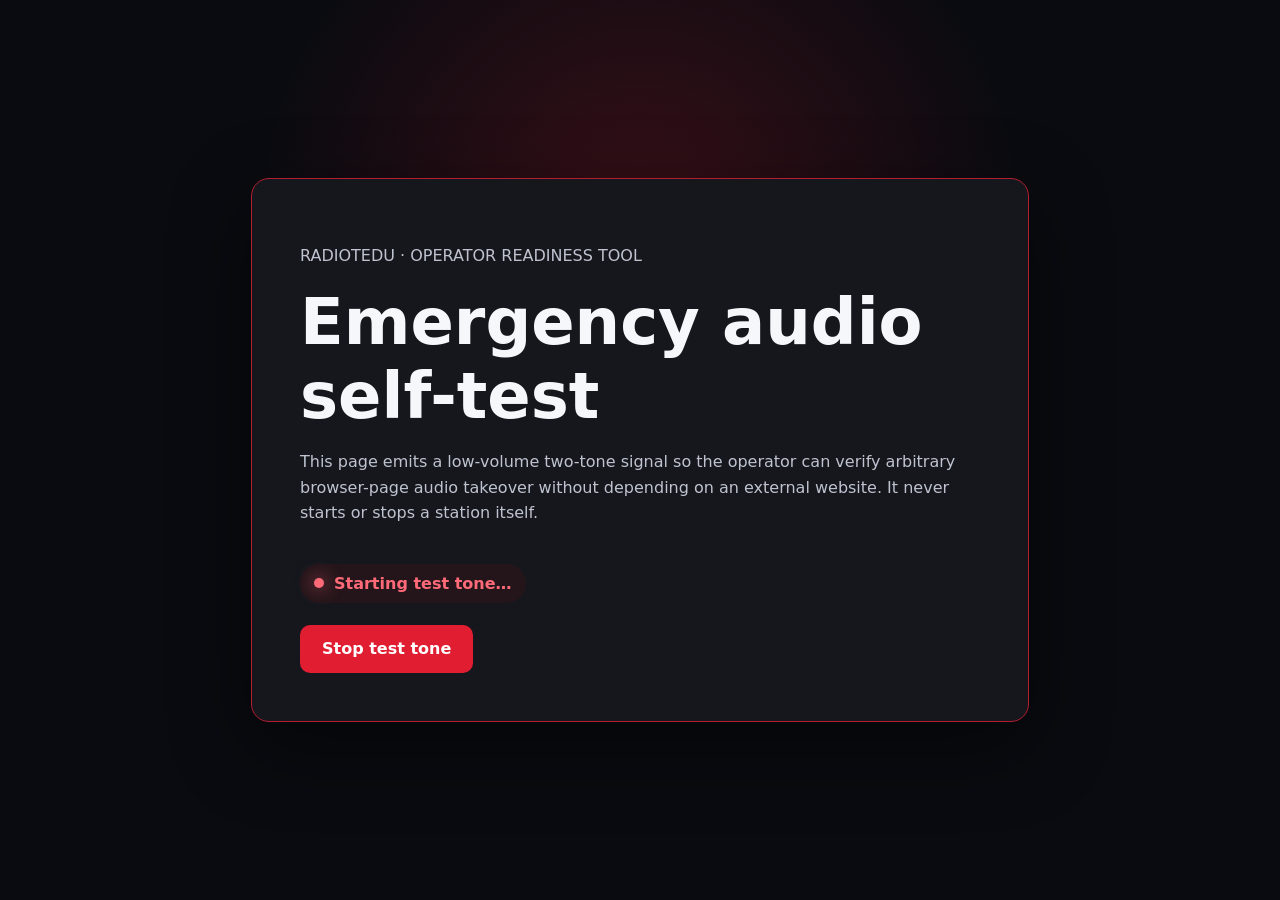
<file: app/static/emergency-audio-self-test.html>
<!doctype html>
<html lang="en">
<head>
  <meta charset="utf-8">
  <meta name="viewport" content="width=device-width, initial-scale=1">
  <title>RadioTEDU Emergency Source</title>
  <style>
    :root {
      color-scheme: dark;
      font-family: Inter, system-ui, sans-serif;
      background: #090b10;
      color: #f6f7fb;
    }
    body {
      min-height: 100vh;
      margin: 0;
      display: grid;
      place-items: center;
      background:
        radial-gradient(circle at 50% 25%, rgba(224, 29, 49, .22), transparent 42%),
        #090b10;
    }
    main {
      width: min(680px, calc(100% - 48px));
      padding: 48px;
      border: 1px solid #b51e31;
      border-radius: 18px;
      background: #15171d;
      box-shadow: 0 24px 80px rgba(0, 0, 0, .48);
    }
    h1 { margin: 0 0 12px; font-size: clamp(2rem, 6vw, 4rem); }
    p { color: #bec3cf; line-height: 1.6; }
    .status {
      display: inline-flex;
      gap: 10px;
      align-items: center;
      margin: 22px 0;
      padding: 10px 14px;
      border-radius: 999px;
      background: #24151a;
      color: #ff6a79;
      font-weight: 800;
    }
    .dot {
      width: 10px;
      height: 10px;
      border-radius: 50%;
      background: currentColor;
      box-shadow: 0 0 18px currentColor;
    }
    button {
      min-height: 48px;
      padding: 0 22px;
      border: 0;
      border-radius: 10px;
      background: #e01d31;
      color: white;
      font: inherit;
      font-weight: 800;
      cursor: pointer;
    }
  </style>
</head>
<body>
  <main>
    <p>RADIOTEDU · OPERATOR READINESS TOOL</p>
    <h1>Emergency audio self-test</h1>
    <p>
      This page emits a low-volume two-tone signal so the operator can verify
      arbitrary browser-page audio takeover without depending on an external
      website. It never starts or stops a station itself.
    </p>
    <div class="status"><span class="dot"></span><span id="status">Starting test tone…</span></div>
    <br>
    <button id="toggle" type="button">Stop test tone</button>
  </main>
  <script>
    let context;
    let gain;
    let oscillators = [];

    function stopTone() {
      oscillators.forEach((oscillator) => {
        try { oscillator.stop(); } catch (_error) {}
      });
      oscillators = [];
      document.querySelector('#status').textContent = 'Test tone stopped';
      document.querySelector('#toggle').textContent = 'Start test tone';
    }

    async function startTone() {
      if (!context) {
        context = new AudioContext();
        gain = context.createGain();
        gain.gain.value = 0.035;
        gain.connect(context.destination);
      }
      await context.resume();
      if (oscillators.length) return;
      [440, 660].forEach((frequency) => {
        const oscillator = context.createOscillator();
        oscillator.type = 'sine';
        oscillator.frequency.value = frequency;
        oscillator.connect(gain);
        oscillator.start();
        oscillators.push(oscillator);
      });
      document.querySelector('#status').textContent = 'Test tone playing';
      document.querySelector('#toggle').textContent = 'Stop test tone';
    }

    document.querySelector('#toggle').addEventListener('click', () => {
      if (oscillators.length) stopTone();
      else startTone();
    });
    startTone().catch(() => {
      document.querySelector('#status').textContent = 'Click Start test tone';
      document.querySelector('#toggle').textContent = 'Start test tone';
    });
  </script>
</body>
</html>
</file>
